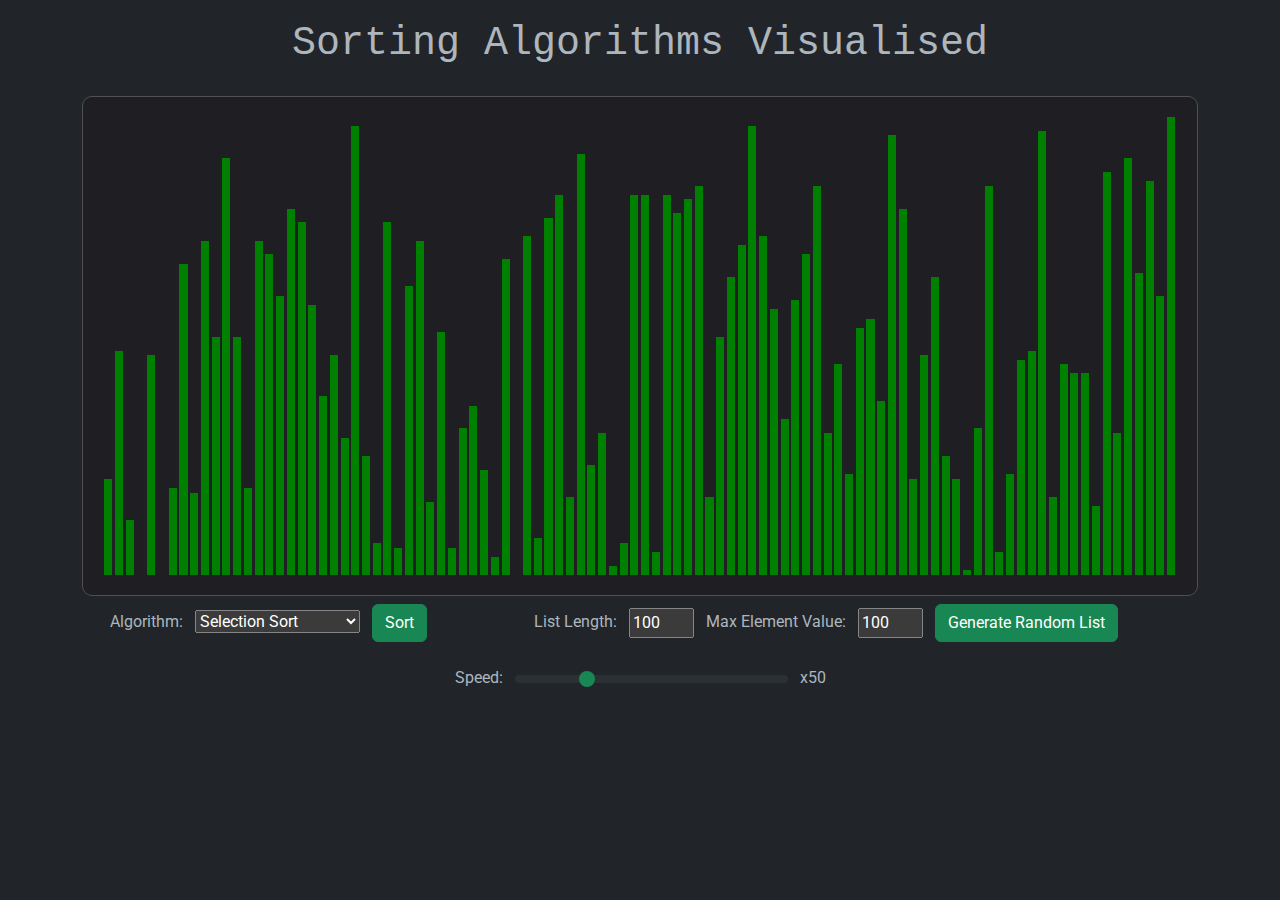
<file: index.html>
<!DOCTYPE html>
<html lang="en">
  <head>
    <meta charset="UTF-8">
    <meta name="viewport" content="width=device-width, initial-scale=1">
    <title>Sorting Visualisation</title>
    <link rel="stylesheet" href="https://fonts.googleapis.com/css?family=Roboto">
    <link rel="stylesheet" href="style.css">
    <script src="https://ajax.googleapis.com/ajax/libs/jquery/3.6.4/jquery.min.js"></script>
    <script src="sorting.js"></script>
  </head>
  <body data-bs-theme="dark">
    <div class="container">
      <h1>Sorting Algorithms Visualised</h1>
      <div id="visualisation"></div>
      <div class="container-fluid">
        <div class="row">
          <div id="sortControls" class="col-lg-4 col-md-12 text-center">
            <label id="algorithmLabel" class="mx-1 my-2" for="algorithm">Algorithm:</label>
            <select id="algorithm" class="mx-1 my-2" name="algorithm">
              <option value="selection">Selection Sort</option>
              <option value="insertion">Insertion Sort</option>
              <option value="bubble">Bubble Sort</option>
              <option value="cocktail">Cocktail Shaker Sort</option>
              <option value="merge">Merge Sort</option>
              <option value="quick">Quick Sort</option>
              <option value="heap">Heap Sort</option>
            </select>
            <span id="status"></span>
            <button id="sortList" class="btn btn-success mx-1 my-2">Sort</button>
            <button id="cancelSort" class="btn btn-danger mx-1 my-2" style="display:none">Cancel</button>
            <button id="unsortList" class="btn btn-success mx-1 my-2" style="display:none">Reset</button>
          </div>
          <div id="listControls" class="col-lg-8 col-md-12 text-center">
            <label class="mx-1 my-2" for="listLength">List Length:</label>
            <input id="listLength" class="mx-1 my-2" name="listLength" type="number" min="1" max="1000">
            <label class="mx-1 my-2" for="maxValue">Max Element Value:</label>
            <input id="maxValue" class="mx-1 my-2" name="maxValue" type="number" min="1" max="1000">
            <button id="generateList" class="btn btn-success mx-1 my-2">Generate Random List</button>
          </div>
        </div>
        <div id="speedControls" class="text-center">
          <label class="mx-1 my-3" for="speed">Speed:</label>
          <input id="speed" class="form-range w-25 mx-1 my-3 text-success" name="speed" type="range" min="0" max="12">
          <span id="speedText" class="mx-1 my-3"></span>
        </div>
      </div>
      <span id="lengthCheck" style="display:none"></span>
    </div>
  </body>
</html>
</file>
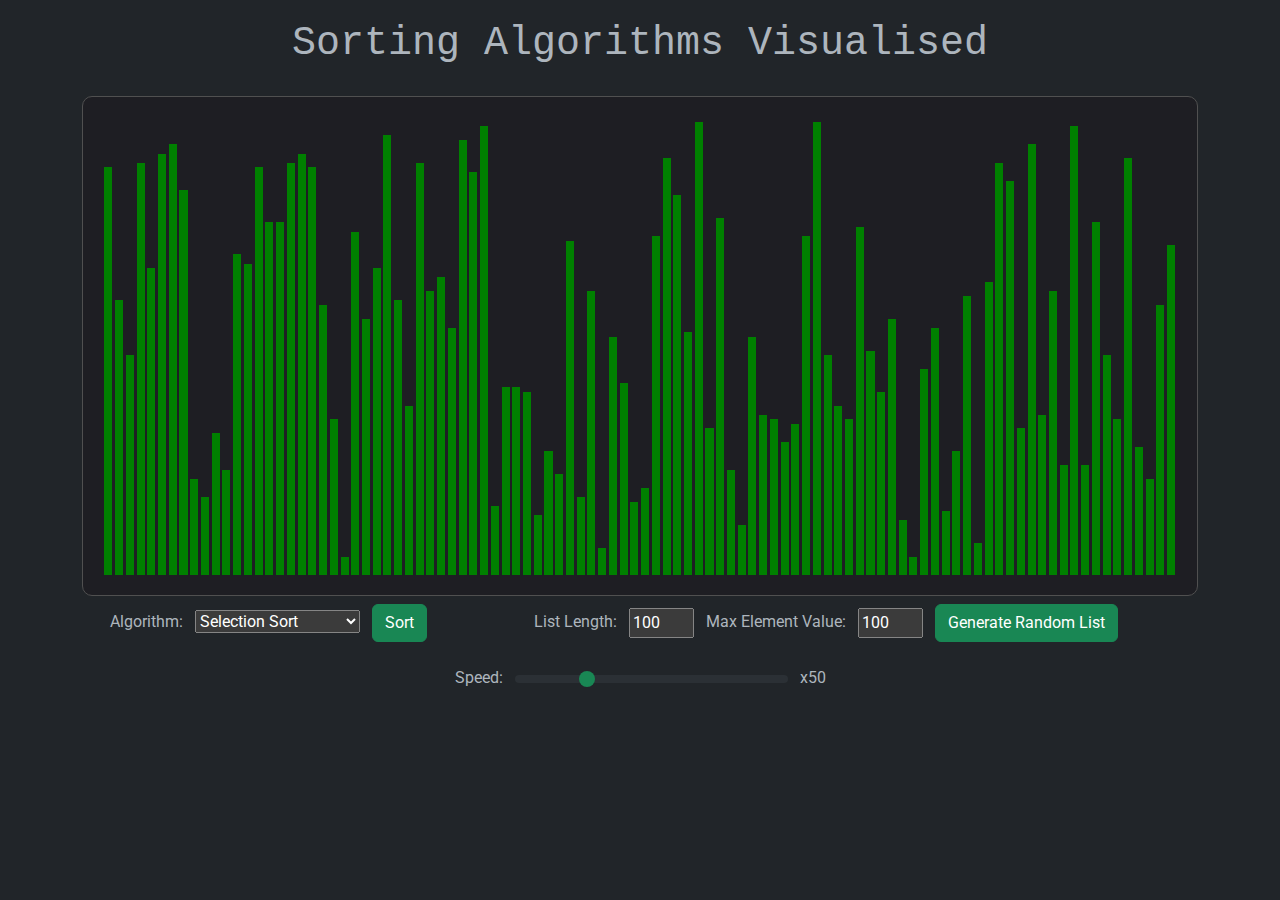
<file: sorting.html>
<!DOCTYPE html>
<html lang="en">
  <head>
    <meta charset="UTF-8">
    <meta name="viewport" content="width=device-width, initial-scale=1">
    <title>Sorting Visualisation</title>
    <link rel="stylesheet" href="https://fonts.googleapis.com/css?family=Roboto">
    <link rel="stylesheet" href="style.css">
    <script src="https://ajax.googleapis.com/ajax/libs/jquery/3.6.4/jquery.min.js"></script>
    <script src="sorting.js"></script>
  </head>
  <body data-bs-theme="dark">
    <div class="container">
      <h1>Sorting Algorithms Visualised</h1>
      <div id="visualisation"></div>
      <div class="container-fluid">
        <div class="row">
          <div id="sortControls" class="col-lg-4 col-md-12 text-center">
            <label id="algorithmLabel" class="mx-1 my-2" for="algorithm">Algorithm:</label>
            <select id="algorithm" class="mx-1 my-2" name="algorithm">
              <option value="selection">Selection Sort</option>
              <option value="insertion">Insertion Sort</option>
              <option value="bubble">Bubble Sort</option>
              <option value="cocktail">Cocktail Shaker Sort</option>
              <option value="merge">Merge Sort</option>
              <option value="quick">Quick Sort</option>
              <option value="heap">Heap Sort</option>
            </select>
            <span id="status"></span>
            <button id="sortList" class="btn btn-success mx-1 my-2">Sort</button>
            <button id="cancelSort" class="btn btn-danger mx-1 my-2" style="display:none">Cancel</button>
            <button id="unsortList" class="btn btn-success mx-1 my-2" style="display:none">Reset</button>
          </div>
          <div id="listControls" class="col-lg-8 col-md-12 text-center">
            <label class="mx-1 my-2" for="listLength">List Length:</label>
            <input id="listLength" class="mx-1 my-2" name="listLength" type="number" min="1" max="1000">
            <label class="mx-1 my-2" for="maxValue">Max Element Value:</label>
            <input id="maxValue" class="mx-1 my-2" name="maxValue" type="number" min="1" max="1000">
            <button id="generateList" class="btn btn-success mx-1 my-2">Generate Random List</button>
          </div>
        </div>
        <div id="speedControls" class="text-center">
          <label class="mx-1 my-3" for="speed">Speed:</label>
          <input id="speed" class="form-range w-25 mx-1 my-3 text-success" name="speed" type="range" min="0" max="12">
          <span id="speedText" class="mx-1 my-3"></span>
        </div>
      </div>
      <span id="lengthCheck" style="display:none"></span>
    </div>
  </body>
</html>
</file>
